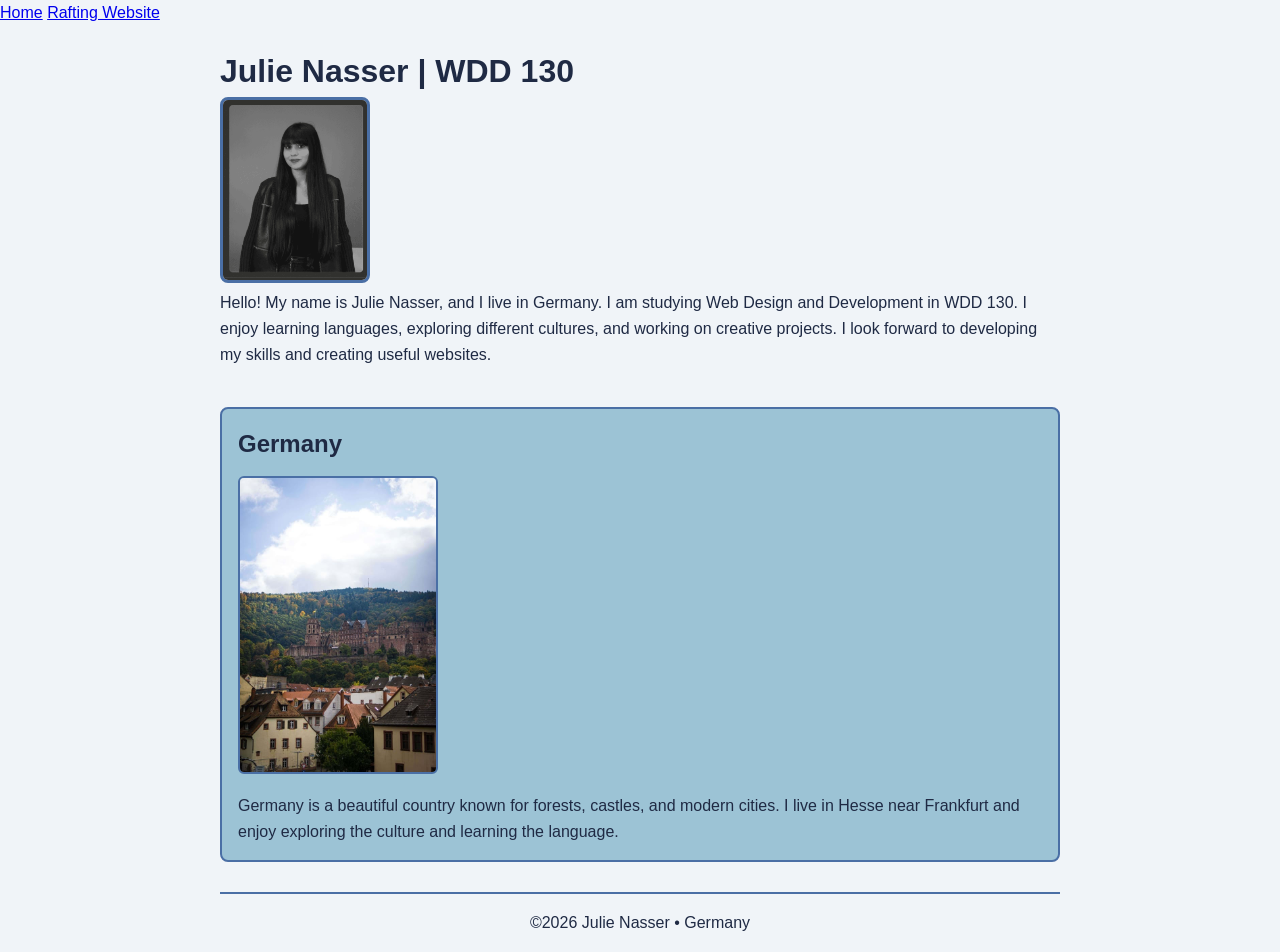
<file: index.html>
<!DOCTYPE html>
<html lang="en-US">

<head>
    <meta charset="UTF-8">
    <meta name="viewport" content="width=device-width, initial-scale=1.0">
    <title>Julie Nasser | WDD 130</title>

    <!-- Week 2 Required Meta Tags -->
    <meta name="description" content="Welcome to Julie Nasser's WDD 130 home page. Learn about her background and web development studies.">
    <meta name="author" content="Julie Nasser">

    <link rel="stylesheet" href="styles/styles.css">
</head>

<body>
    <header>
        <nav>
            <a href="#">Home</a>
            <a href="wwr/">Rafting Website</a>
        </nav>
    </header>

    <main>
        <h1>Julie Nasser | WDD 130</h1>
        <img src="images/profile.png" alt="Portrait of Julie Nasser">
        <p>Hello! My name is Julie Nasser, and I live in Germany. I am studying Web Design and Development in WDD 130. I enjoy learning languages, exploring different cultures, and working on creative projects. I look forward to developing my skills and creating useful websites.</p>
    </main>

    <!-- Week 2 Aside Section -->
    <aside>
        <h2>Germany</h2>
        <img src="images/germany.png"" alt=" Germany landscape">
        <p>Germany is a beautiful country known for forests, castles, and modern cities. I live in Hesse near Frankfurt and enjoy exploring the culture and learning the language.</p>
    </aside>

    <footer>
        <p>©2026 Julie Nasser • Germany</p>
    </footer>
</body>

</html>
</file>
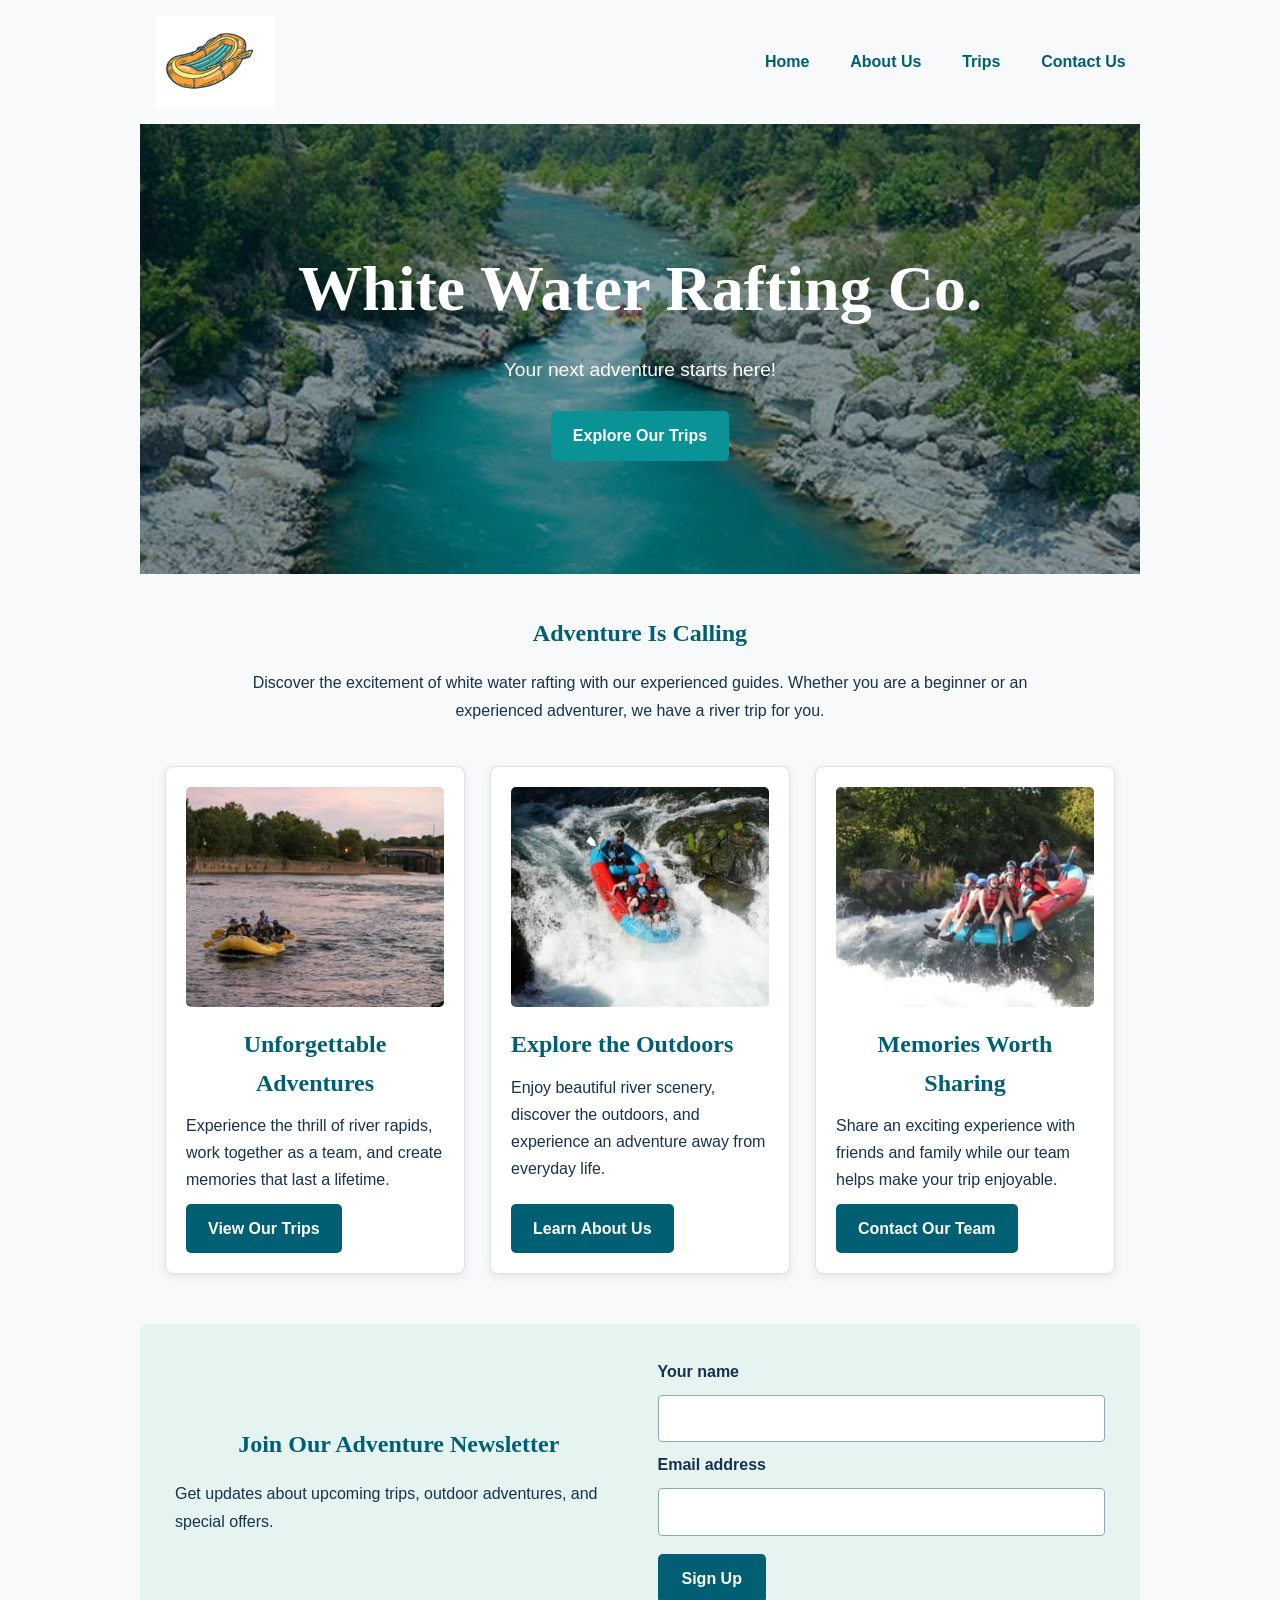
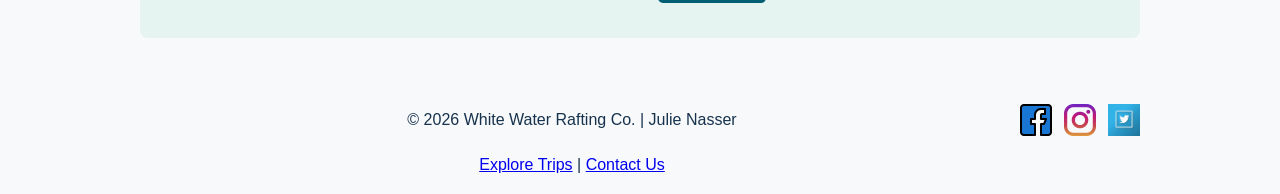
<file: wwr/index.html>
<!DOCTYPE html>
<html lang="en">

<head>
    <meta charset="UTF-8">
    <meta name="viewport" content="width=device-width, initial-scale=1.0">

    <meta name="description" content="Discover exciting white water rafting trips, beautiful rivers, and unforgettable outdoor adventures.">
    <meta name="author" content="Julie Nasser">

    <title>Home | White Water Rafting Co.</title>

    <link rel="stylesheet" href="styles/rafting.css">
</head>

<body>
    <header>
        <img src="images/logo.png" alt="White Water Rafting Co. logo" class="logo">

        <nav class="navigation">
            <a href="index.html">Home</a>
            <a href="about.html">About Us</a>
            <a href="trips.html">Trips</a>
            <a href="contact.html">Contact Us</a>
        </nav>
    </header>

    <main>
        <section class="home-hero">
            <img src="images/hero.jpg" alt="White water rafting adventure on a river" class="home-hero-image">

            <div class="home-hero-content">
                <h1>White Water Rafting Co.</h1>
                <p>Your next adventure starts here!</p>
                <a href="trips.html" class="cta-button">Explore Our Trips</a>
            </div>
        </section>

        <section class="home-intro">
            <h2>Adventure Is Calling</h2>
            <p>
                Discover the excitement of white water rafting with our
                experienced guides. Whether you are a beginner or an
                experienced adventurer, we have a river trip for you.
            </p>
        </section>

        <section class="home-grid">
            <article class="home-card">
                <img src="images/rafting1.jpg" alt="People enjoying a white water rafting adventure">
                <h2>Unforgettable Adventures</h2>
                <p>
                    Experience the thrill of river rapids, work together
                    as a team, and create memories that last a lifetime.
                </p>
                <a href="trips.html" class="card-button">View Our Trips</a>
            </article>

            <article class="home-card">
                <img src="images/rafting2.jpg" alt="Rafting adventure surrounded by natural scenery">
                <h2>Explore the Outdoors</h2>
                <p>
                    Enjoy beautiful river scenery, discover the outdoors,
                    and experience an adventure away from everyday life.
                </p>
                <a href="about.html" class="card-button">Learn About Us</a>
            </article>

            <article class="home-card">
                <img src="images/rafting3.jpg" alt="Happy customer after a rafting adventure">
                <h2>Memories Worth Sharing</h2>
                <p>
                    Share an exciting experience with friends and family
                    while our team helps make your trip enjoyable.
                </p>
                <a href="contact.html" class="card-button">Contact Our Team</a>
            </article>
        </section>

        <section class="newsletter">
            <div class="newsletter-text">
                <h2>Join Our Adventure Newsletter</h2>
                <p>
                    Get updates about upcoming trips, outdoor adventures,
                    and special offers.
                </p>
            </div>

            <form class="newsletter-form" action="#" method="get">
                <label for="newsletter-name">Your name</label>
                <input type="text" id="newsletter-name" name="name" required>

                <label for="newsletter-email">Email address</label>
                <input type="email" id="newsletter-email" name="email" required>

                <button type="submit">Sign Up</button>
            </form>
        </section>
    </main>

    <footer>
        <p>&copy; 2026 White Water Rafting Co. | Julie Nasser</p>

        <nav class="socialmedia" aria-label="Social media">
            <a href="https://www.facebook.com/" target="_blank" rel="noopener noreferrer">
                <img src="images/facebook.png" alt="Facebook">
            </a>
            <a href="https://www.instagram.com/" target="_blank" rel="noopener noreferrer">
                <img src="images/instagram.png" alt="Instagram">
            </a>
            <a href="https://www.twitter.com/" target="_blank" rel="noopener noreferrer">
                <img src="images/twitter.png" alt="Twitter">
            </a>
        </nav>

        <p><a href="trips.html">Explore Trips</a> | <a href="contact.html">Contact Us</a></p>
    </footer>
</body>

</html>
</file>
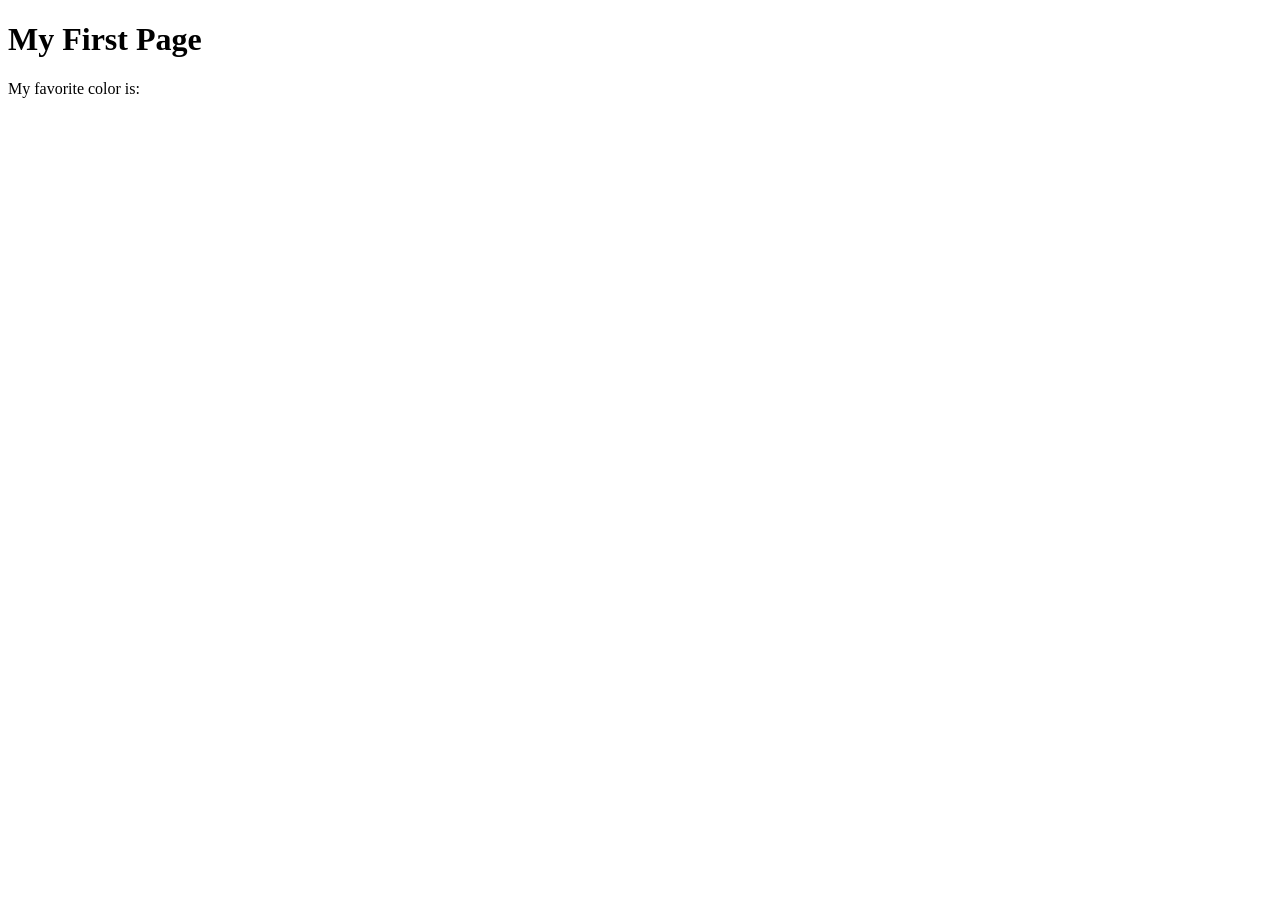
<file: week01/first-page.html>
<!DOCTYPE html>
<html lang="en">

<head>
    <meta charset="UTF-8">
    <meta name="viewport" content="width=device-width, initial-scale=1.0">
    <title>My First Page</title>
</head>

<body>
    <h1>My First Page</h1>
    <p>My favorite color is: </p>
</body>

</html>
</file>
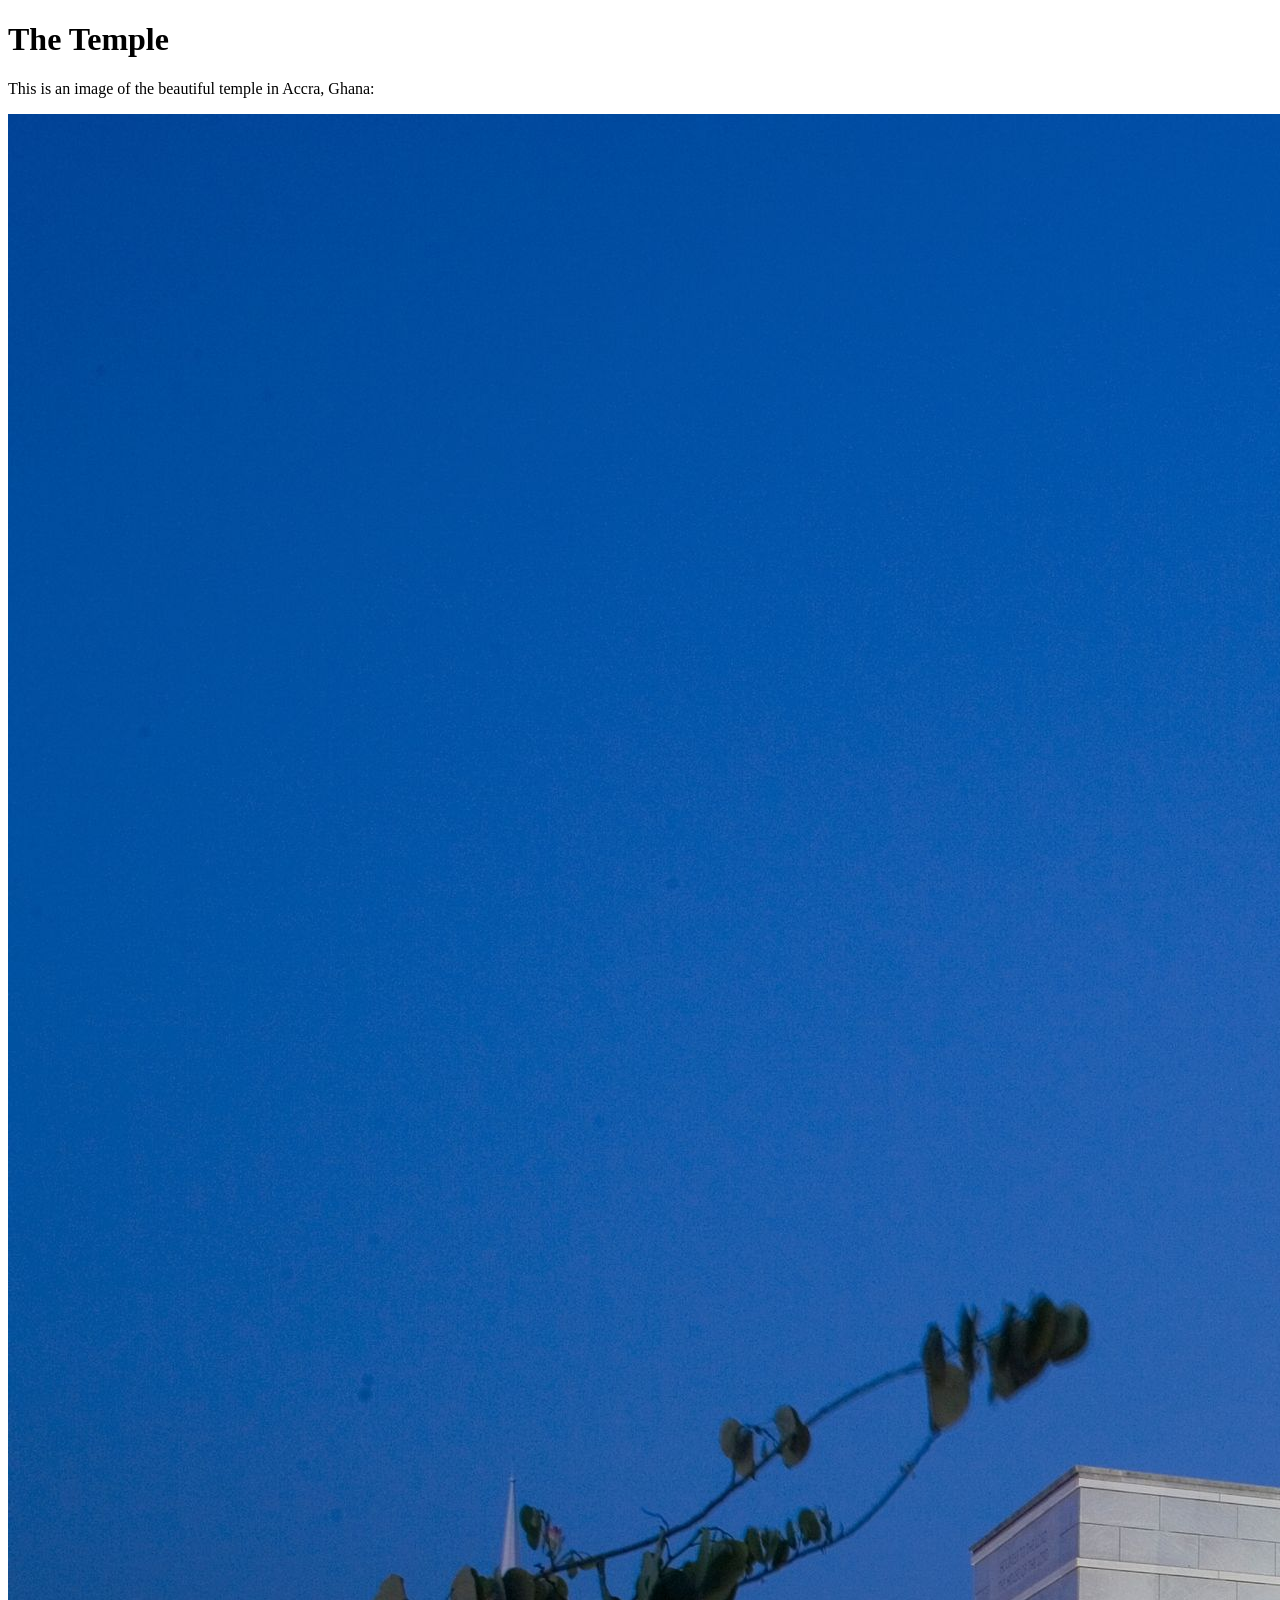
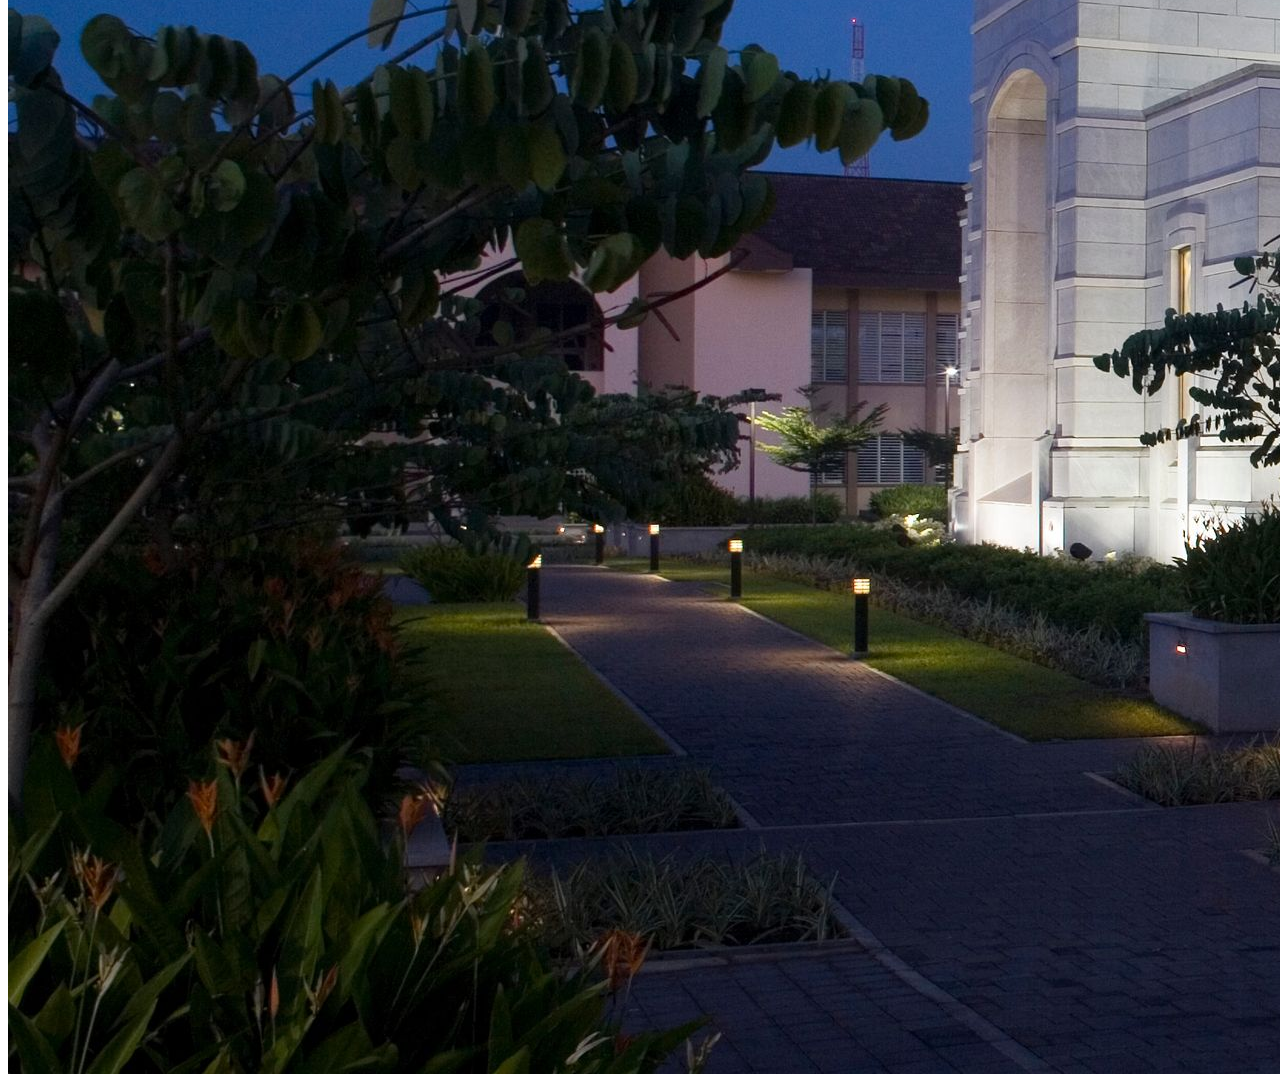
<file: week01/images.html>
<!DOCTYPE html>
<html lang="en">

<head>
    <meta charset="UTF-8">
    <meta name="viewport" content="width=device-width, initial-scale=1.0">
    <title>Temple Image</title>
</head>

<body>
    <h1>The Temple</h1>
    <p>This is an image of the beautiful temple in Accra, Ghana:</p>
    <img src="images/temple-large.jpeg" alt="The Accra Ghana Temple">

</body>

</html>
</file>
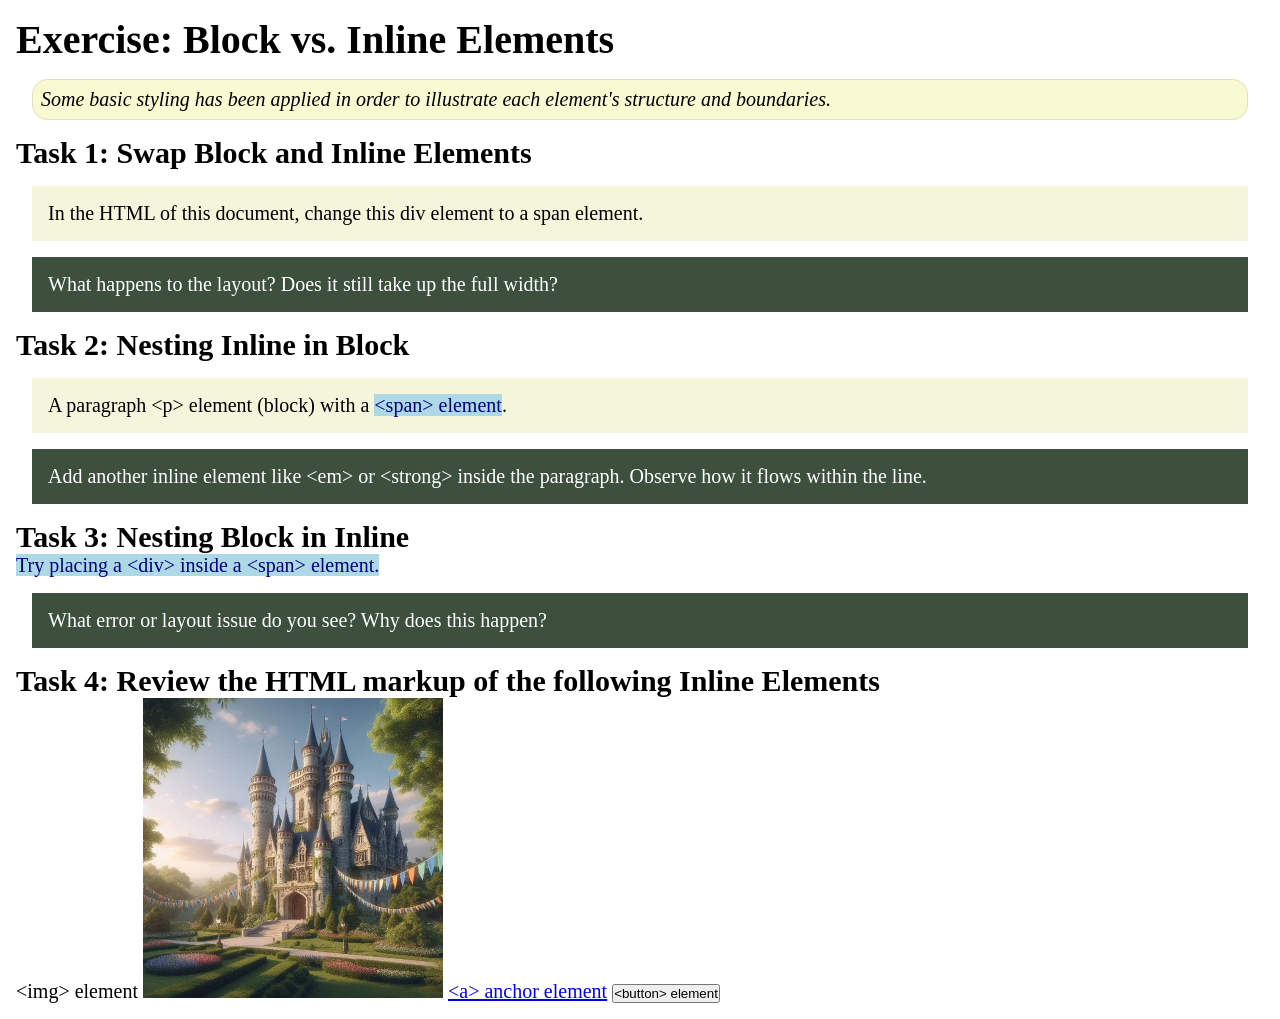
<file: week02/block-vs-inline.html>
<!DOCTYPE html>
<html lang="en">

<head>
    <meta charset="UTF-8">
    <meta name="viewport" content="width=device-width, initial-scale=1.0">
    <title>Exercise: Block vs. Inline Elements</title>
    <link rel="stylesheet" href="styles/block-vs-inline.css">
</head>

<body>
    <main>
        <h1>Exercise: Block vs. Inline Elements</h1>
        <p class="note">Some basic styling has been applied in order to illustrate each element's structure and boundaries.</p>

        <h2>Task 1: Swap Block and Inline Elements</h2>
        <div>In the HTML of this document, change this div element to a span element.</div>

        <p class="question">What happens to the layout? Does it still take up the full width?</p>

        <h2>Task 2: Nesting Inline in Block</h2>
        <p>A paragraph &lt;p&gt; element (block) with a <span>&lt;span&gt; element</span>.</p>
        <p class="question">Add another inline element like &lt;em&gt; or &lt;strong&gt; inside the paragraph. Observe how it flows within the line.</p>

        <h2>Task 3: Nesting Block in Inline</h2>
        <span>Try placing a &lt;div&gt; inside a &lt;span&gt; element.</span>
        <p class="question">What error or layout issue do you see? Why does this happen?</p>

        <h2>Task 4: Review the HTML markup of the following Inline Elements</h2>
        &lt;img&gt; element
        <img src="images/castle.webp" alt="placeholder image (images are inline)" width="300" height="300">
        <a href="https://churchofjesuschrist.org">&lt;a&gt; anchor element</a>
        <button type="button">&lt;button&gt; element</button>
    </main>
</body>

</html>
</file>
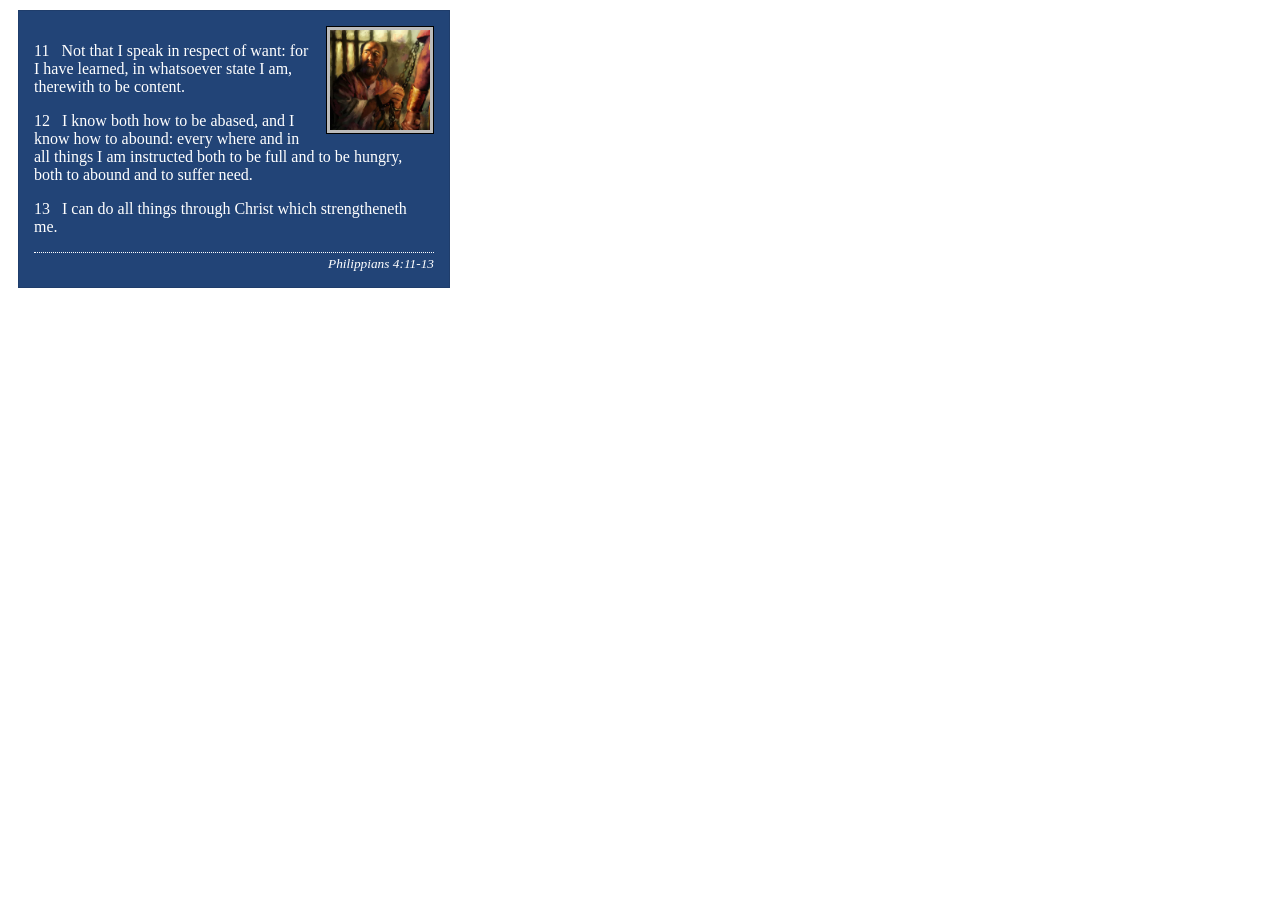
<file: week02/box-model-solution.html>
<!DOCTYPE html>
<html lang="en">

<head>
    <meta charset="UTF-8">
    <meta name="viewport" content="width=device-width, initial-scale=1.0">
    <title>Box Model Activity</title>
    <link rel="stylesheet" href="styles/box-model-solution.css">
</head>

<body>
    <main>
        <div class="callout">
            <img src="images/apostle-paul-imprisoned.webp" alt="Paul the Apostle - Imprisoned in Rome" width="200" height="200">
            <blockquote>
                <p>11 &nbsp; Not that I speak in respect of want: for I have learned, in whatsoever state I am, therewith to be content.</p>
                <p>12 &nbsp; I know both how to be abased, and I know how to abound: every where and in all things I am instructed both to be full and to be hungry, both to abound and to suffer need.</p>
                <p>13 &nbsp; I can do all things through Christ which strengtheneth me.</p>
            </blockquote>
            <cite>Philippians 4:11-13</cite>
        </div>
    </main>
</body>

</html>
</file>
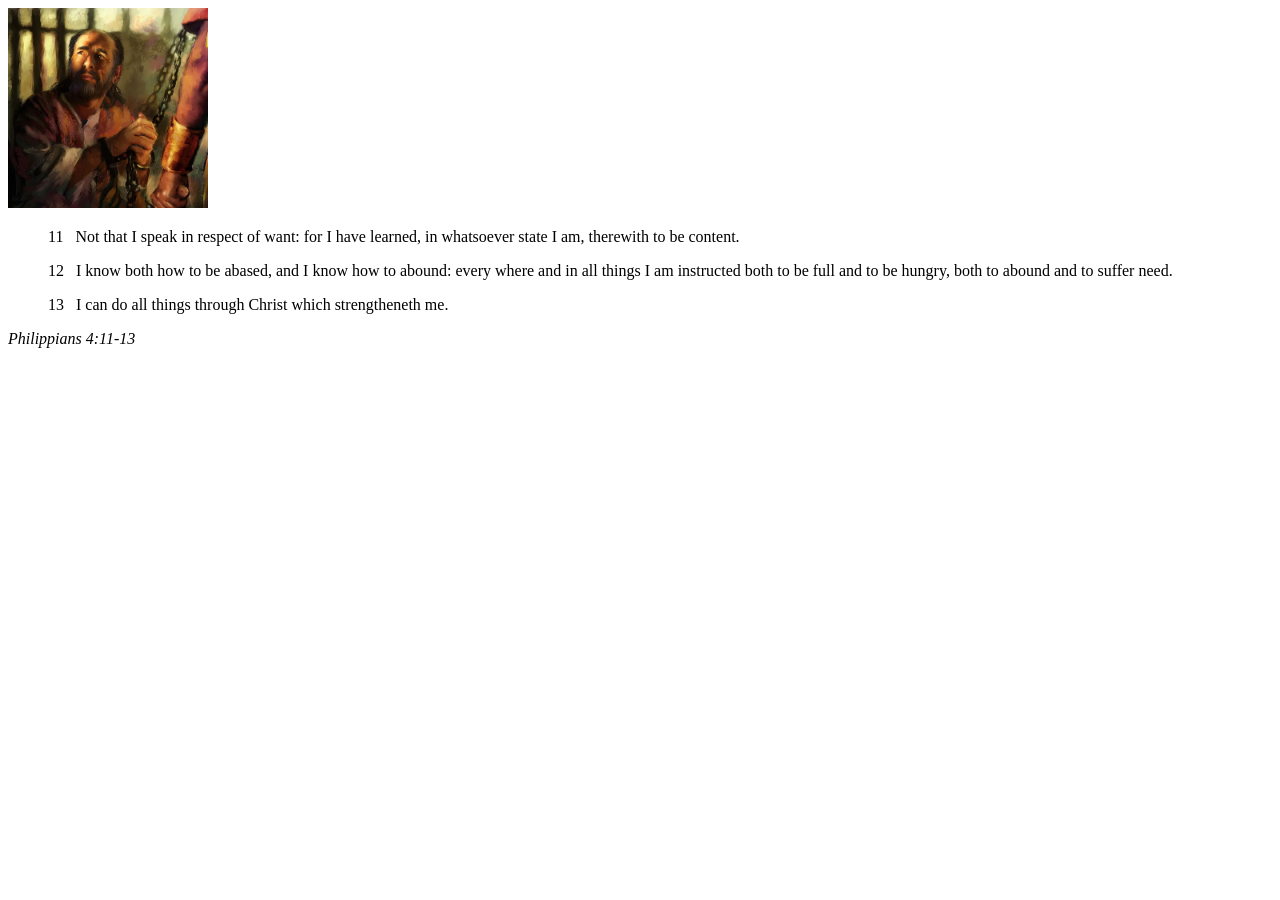
<file: week02/box-model.html>
<!DOCTYPE html>
<html lang="en">

<head>
    <meta charset="UTF-8">
    <meta name="viewport" content="width=device-width, initial-scale=1.0">
    <title>Box Model Activity</title>
</head>

<body>
    <main>
        <div class="callout">
            <img src="images/apostle-paul-imprisoned.webp" alt="Paul the Apostle - Imprisoned in Rome" width="200" height="200">
            <blockquote>
                <p>11 &nbsp; Not that I speak in respect of want: for I have learned, in whatsoever state I am, therewith to be content.</p>
                <p>12 &nbsp; I know both how to be abased, and I know how to abound: every where and in all things I am instructed both to be full and to be hungry, both to abound and to suffer need.</p>
                <p>13 &nbsp; I can do all things through Christ which strengtheneth me.</p>
            </blockquote>
            <cite>Philippians 4:11-13</cite>
        </div>
    </main>
</body>

</html>
</file>
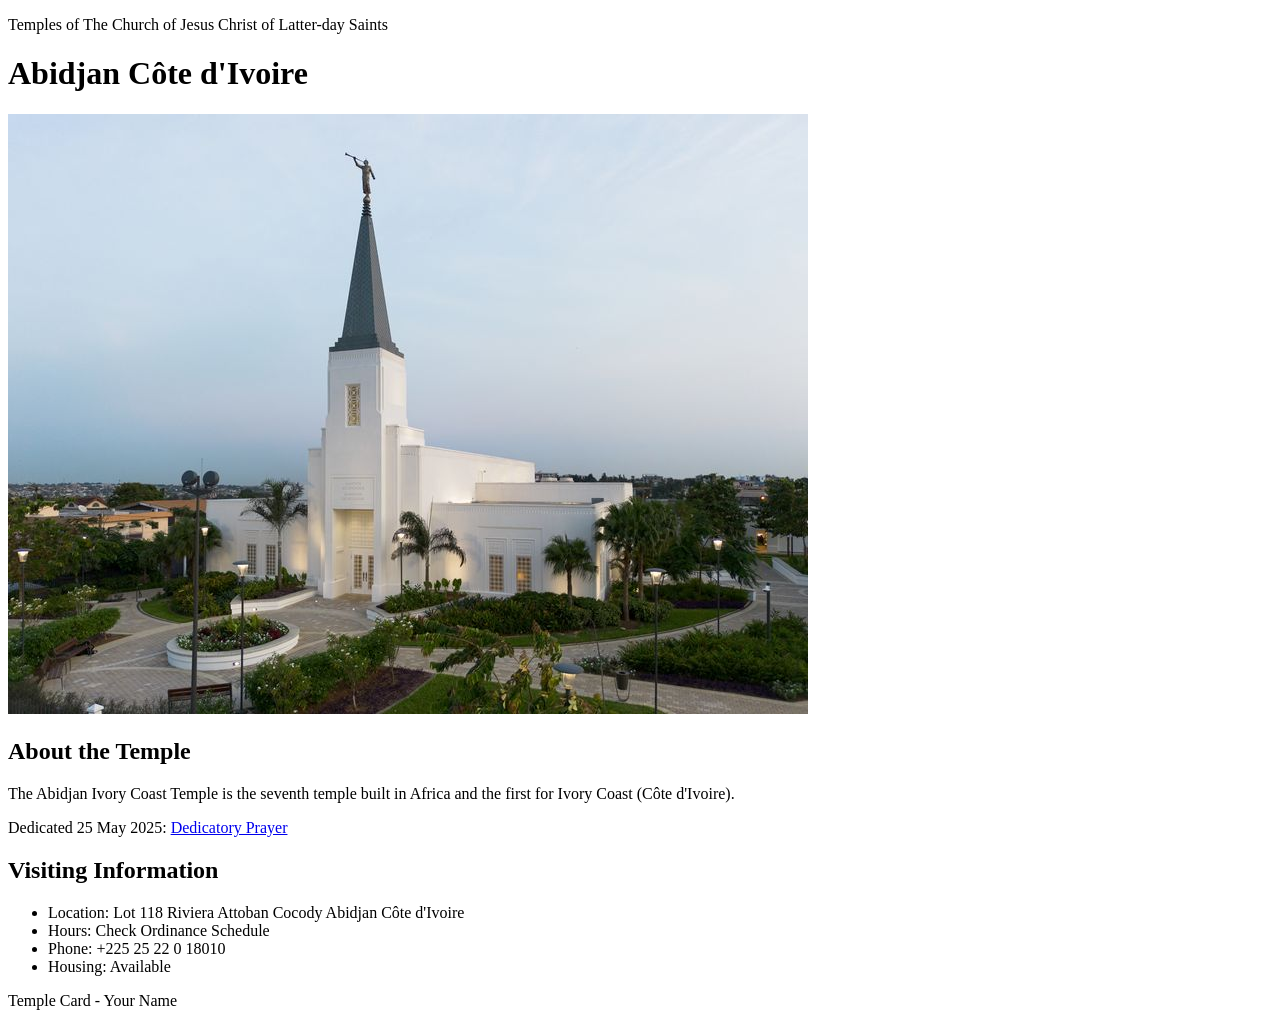
<file: week02/temple.html>
<!DOCTYPE html>
<html lang="en">

<head>
    <meta charset="UTF-8">
    <meta name="viewport" content="width=device-width, initial-scale=1.0">
    <title>Temple Card - Abidjan Côte d'Ivoire</title>
</head>

<body>
    <header>
        <p>Temples of The Church of Jesus Christ of Latter-day Saints</p>
    </header>
    <main>
        <h1>Abidjan Côte d'Ivoire</h1>
        <picture>
            <img src="images/abidjan-ivory-coast.jpeg" alt="Abidjan Côte d'Ivoire Temple">
        </picture>
        <section>
            <h2>About the Temple</h2>
            <p>The Abidjan Ivory Coast Temple is the seventh temple built in Africa and the first for Ivory Coast (Côte d'Ivoire).</p>
            <p>Dedicated 25 May 2025: <a href="https://www.churchofjesuschrist.org/temples/dedicatory-prayer/abidjan-ivory-coast-temple/2025-05-25?lang=eng" target="_blank" rel="noopener noreferrer">Dedicatory Prayer</a></p>
        </section>
        <section>
            <h2>Visiting Information</h2>
            <ul>
                <li>Location: Lot 118 Riviera Attoban Cocody Abidjan Côte d'Ivoire</li>
                <li>Hours: Check Ordinance Schedule</li>
                <li>Phone: +225 25 22 0 18010</li>
                <li>Housing: Available</li>
            </ul>
        </section>
    </main>
    <footer>
        <p>Temple Card - Your Name</p>
    </footer>
</body>

</html>
</file>
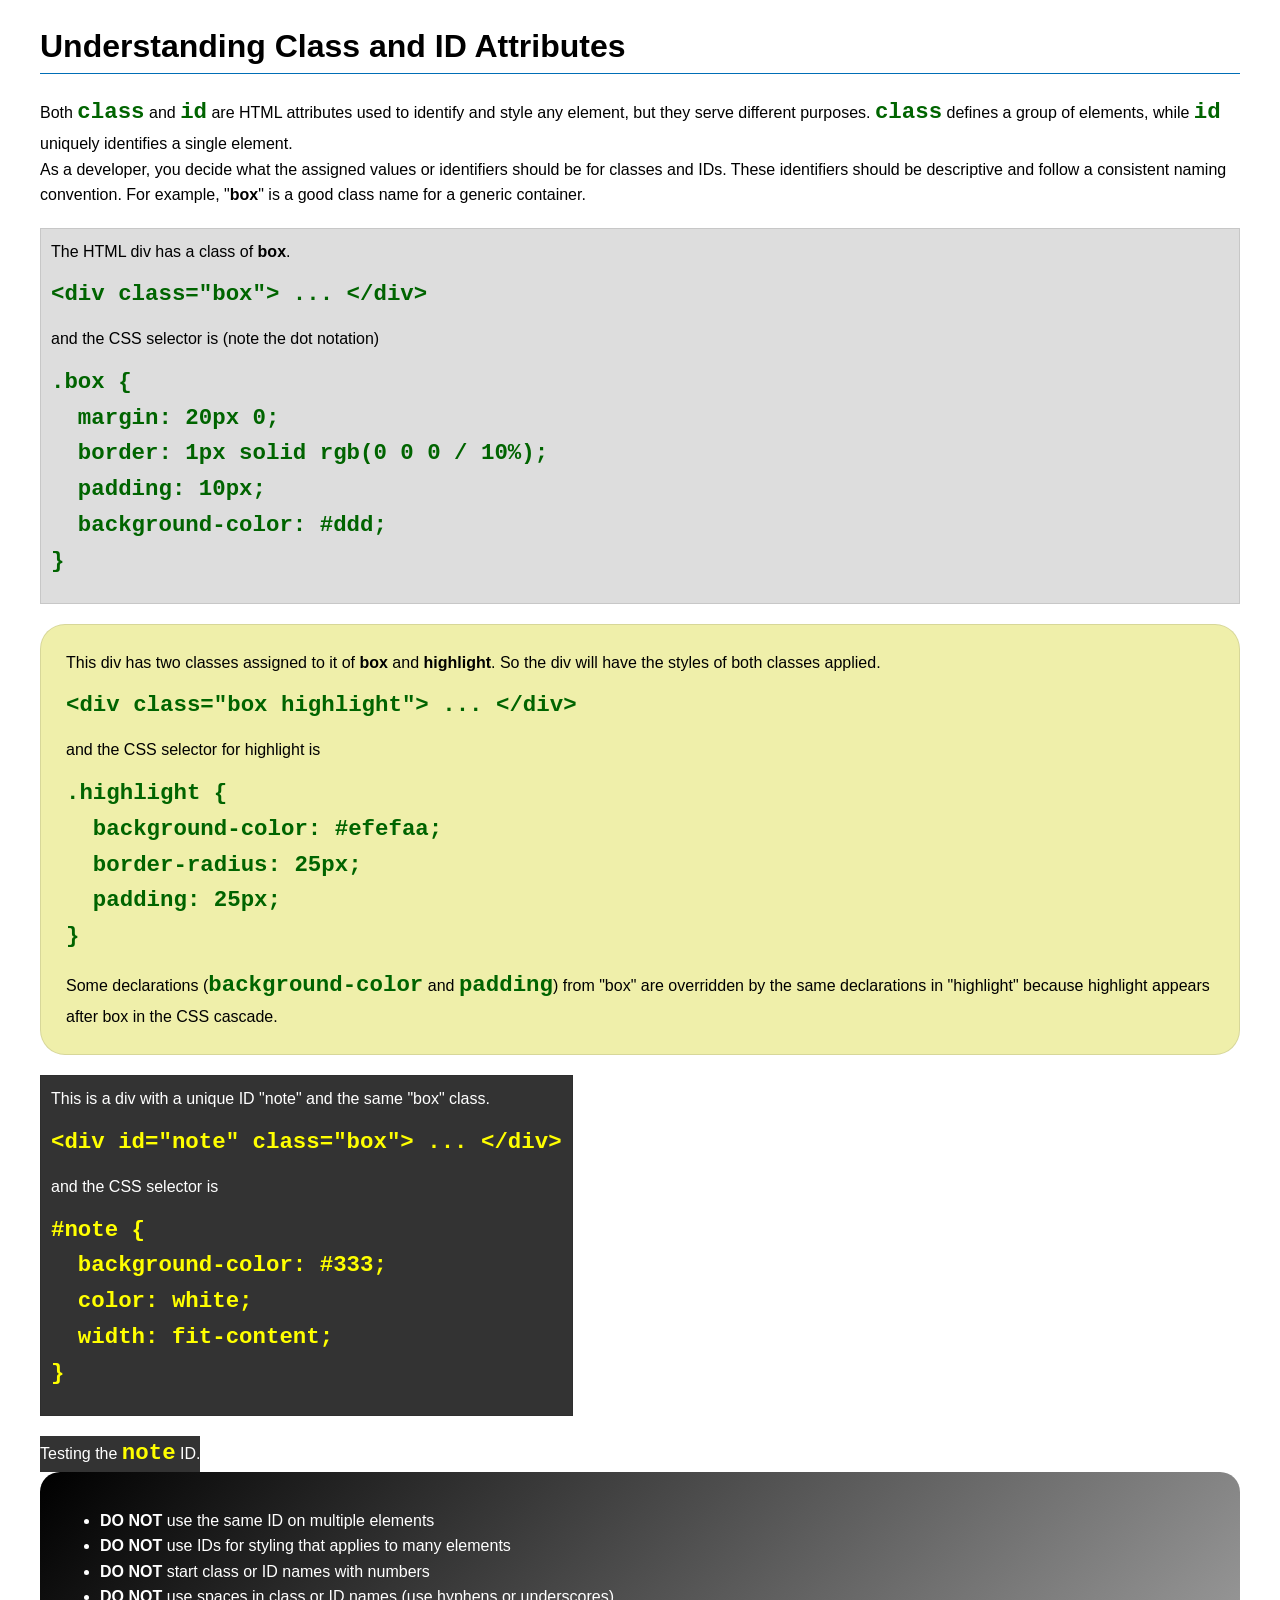
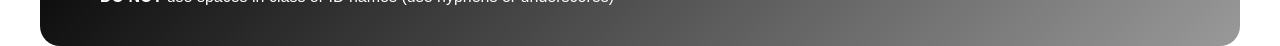
<file: week03/class-and-id.html>
<!DOCTYPE html>
<html lang="en">

<head>
    <meta charset="UTF-8">
    <meta name="viewport" content="width=device-width, initial-scale=1.0">
    <title>Class vs ID Attributes</title>
    <link rel="stylesheet" href="styles/class-and-id.css">
</head>

<body>
    <h1>Understanding Class and ID Attributes</h1>
    <p>Both <code>class</code> and <code>id</code> are HTML attributes used to identify and style any element, but they serve different purposes. <code>class</code> defines a group of elements, while <code>id</code> uniquely identifies a single element.</p>
    <p>As a developer, you decide what the assigned values or identifiers should be for classes and IDs. These identifiers should be descriptive and follow a consistent naming convention. For example, "<strong>box</strong>" is a good class name for a generic container.</p>
    <div class="box">
        <p>The HTML div has a class of <strong>box</strong>.</p>
        <pre><code class="html">&lt;div class="box"&gt; ... &lt;/div&gt;</code></pre>
        and the CSS selector is (note the dot notation)
        <pre><code class="css">.box {
  margin: 20px 0;
  border: 1px solid rgb(0 0 0 / 10%);
  padding: 10px;
  background-color: #ddd; 
}</code></pre>
    </div>

    <div class="box highlight">
        <p>This div has two classes assigned to it of <strong>box</strong> and <strong>highlight</strong>. So the div will have the styles of both classes applied.</p>
        <pre><code class="html">&lt;div class="box highlight"&gt; ... &lt;/div&gt;</code></pre>
        and the CSS selector for highlight is
        <pre><code class="css">.highlight {
  background-color: #efefaa;
  border-radius: 25px;
  padding: 25px;
}</code></pre>
        <p>Some declarations (<code>background-color</code> and <code>padding</code>) from "box" are overridden by the same declarations in "highlight" because highlight appears after box in the CSS cascade.</p>
    </div>

    <div id="note" class="box">
        <p>This is a div with a unique ID "note" and the same "box" class.</p>
        <pre><code class="html">&lt;div id="note" class="box"&gt; ... &lt;/div&gt;</code></pre>
        and the CSS selector is
        <pre><code class="css">#note {
  background-color: #333;
  color: white;
  width: fit-content;
}</code></pre>
    </div>

    <div id="note">
        <p>Testing the <code>note</code> ID.</p>
    </div>

    <section id="best-practice">
        <ul>
            <li><strong>DO NOT</strong> use the same ID on multiple elements</li>
            <li><strong>DO NOT</strong> use IDs for styling that applies to many elements</li>
            <li><strong>DO NOT</strong> start class or ID names with numbers</li>
            <li><strong>DO NOT</strong> use spaces in class or ID names (use hyphens or underscores)</li>
        </ul>
    </section>

</body>

</html>
</file>
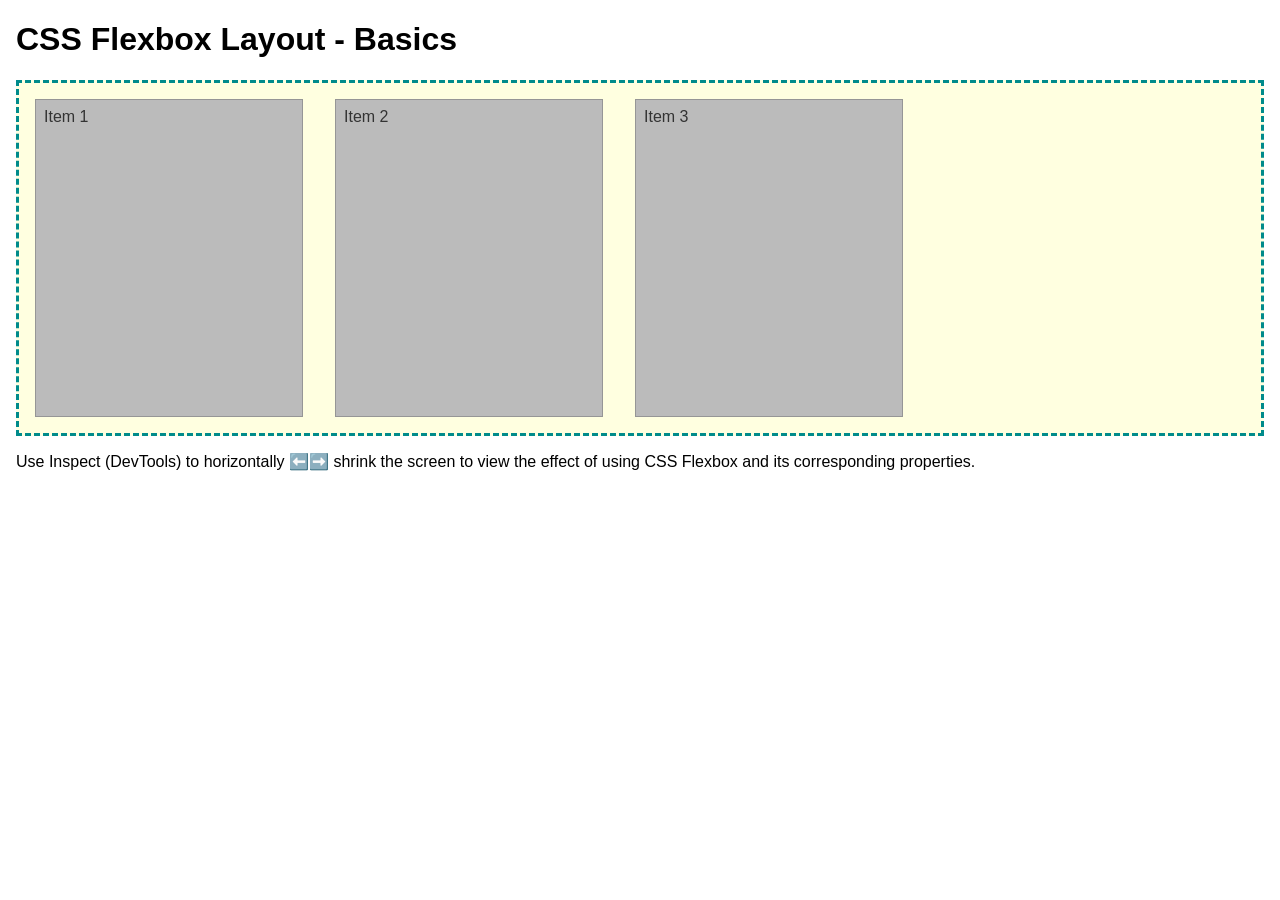
<file: week04/flexbox-layout.html>
<!DOCTYPE html>
<html lang="en">

<head>
    <meta charset="UTF-8">
    <meta name="viewport" content="width=device-width, initial-scale=1.0">
    <title>CSS Flexbox Layout - Basics</title>
    <link rel="stylesheet" href="styles/flexbox.css">
</head>

<body>
    <main>
        <h1>CSS Flexbox Layout - Basics</h1>
        <div class="flex-container">
            <div class="flex-item item1">Item 1</div>
            <div class="flex-item item2">Item 2</div>
            <div class="flex-item item3">Item 3</div>
        </div>
        <p>Use Inspect (DevTools) to horizontally ⬅️➡️ shrink the screen to view the effect of using CSS Flexbox and its corresponding properties.</p>
    </main>
</body>

</html>
</file>
<file: styles/styles.css>
:root {
    --brand-main: #4a6fa5;
    /* your main brand color */
    --brand-accent: #9cc3d5;
    /* soft accent */
    --brand-light: #f0f4f8;
    /* background */
    --text-dark: #1f2a44;
    /* main text */
    --heading-font: Georgia, serif;
    --body-font: Arial, sans-serif;
}

* {
    margin: 0;
    padding: 0;
    box-sizing: border-box;
}

body {
    font-family: var(--body-font);
    background-color: var(--brand-light);
    color: var(--text-dark);
    line-height: 1.6;
}

/* MAIN WIDTH (required) */
main {
    width: 840px;
    margin: 0 auto;
    padding: 20px 0;
}

/* PROFILE IMAGE (required override) */
main img {
    width: 150px;
    height: auto;
    border-radius: 8px;
    border: 3px solid var(--brand-main);
}

/* ASIDE (your Germany branding section) */
aside {
    width: 840px;
    margin: 20px auto;
    padding: 16px;
    border: 2px solid var(--brand-main);
    background-color: var(--brand-accent);
    color: var(--text-dark);
    border-radius: 8px;
}

/* Germany image inside aside (required 200px width) */
aside img {
    width: 200px;
    height: auto;
    border-radius: 6px;
    margin: 12px 0;
    border: 2px solid var(--brand-main);
}

/* Paragraph padding reset (required) */
p {
    padding: 0;
}

/* Footer styling (required) */
footer {
    width: 840px;
    margin: 30px auto 0;
    padding: 16px 0;
    text-align: center;
    border-top: 2px solid var(--brand-main);
    color: var(--text-dark);
}
</file>
<file: wwr/styles/rafting.css>
/* CSS VARIABLES */
:root {
    --primary-color: #005f73;
    --accent1-color: #0a9396;
    --accent2-color: #94d2bd;
    --heading-font: Georgia, serif;
    --body-font: Arial, sans-serif;
    --text-color: #17324d;
    --background-color: #f7f9fa;
    --white-color: #ffffff;
}

/* UNIVERSAL RESET */
* {
    margin: 0;
    padding: 0;
    box-sizing: border-box;
}

/* GENERAL PAGE STYLES */
body {
    font-family: var(--body-font);
    color: var(--text-color);
    background-color: var(--background-color);
    line-height: 1.6;
}

h1,
h2 {
    font-family: var(--heading-font);
    color: var(--primary-color);
}

h2 {
    margin-bottom: 1rem;
    text-align: center;
}

img {
    max-width: 100%;
}

/* HEADER: CSS GRID */
header {
    width: min(100% - 2rem, 1000px);
    margin: 0 auto;
    padding: 1rem 0;

    display: grid;
    grid-template-columns: 150px 1fr;
    align-items: center;
    gap: 1.5rem;
}

.logo {
    display: block;
    width: 120px;
    height: auto;
    justify-self: center;
}

/* MAIN NAVIGATION: FLEXBOX */
.navigation {
    display: flex;
    justify-content: flex-end;
    align-items: center;
    flex-wrap: wrap;
    gap: 0.75rem;
}

.navigation a {
    display: block;
    padding: 0.65rem 0.9rem;
    color: var(--primary-color);
    text-decoration: none;
    font-weight: bold;
    border-radius: 4px;
}

.navigation a:hover,
.navigation a:focus-visible {
    background-color: var(--accent2-color);
    color: #17324d;
}

.navigation a.active {
    background-color: var(--primary-color);
    color: var(--white-color);
}

/* MAIN CONTENT */
main {
    width: min(100% - 2rem, 1000px);
    margin: 0 auto;
}

/* HERO SECTION */
.hero {
    position: relative;
    margin-bottom: 2rem;
}

.hero-image {
    display: block;
    width: 100%;
    height: 400px;
    object-fit: cover;
    border-radius: 6px;
}

.hero h1 {
    position: absolute;
    top: 1.25rem;
    left: 0;
    width: 100%;
    padding: 1rem;
    background-color: rgba(0, 75, 90, 0.94);
    color: var(--white-color);
    text-align: center;
    font-size: 2rem;
}

/* HERO ARTICLE */
.hero-article {
    position: absolute;
    right: 1.25rem;
    bottom: 1.25rem;
    left: 1.25rem;

    display: flex;
    align-items: center;
    gap: 1rem;

    padding: 1rem;
    background-color: rgba(255, 255, 255, 0.96);
    border-radius: 6px;
    box-shadow: 0 2px 6px rgba(0, 0, 0, 0.2);
}

.hero-article img {
    flex: 0 0 130px;
    width: 130px;
    height: 100px;
    object-fit: cover;
    border-radius: 4px;
}

.hero-article p {
    flex: 1;
}

/* HISTORY SECTION */
.history {
    margin: 2rem 0;
    padding: 1.5rem;
    background-color: var(--accent2-color);
    border-radius: 6px;
}

.history-content {
    display: grid;
    grid-template-columns: 2fr 1fr;
    align-items: center;
    gap: 1.5rem;
}

.history-content p {
    padding: 0.5rem;
}

.history-content img {
    display: block;
    width: 100%;
    height: 200px;
    object-fit: cover;
    border-radius: 4px;
}

/* ADVENTURES SECTION */
.adventures {
    margin: 2rem 0;
    padding: 1.5rem;
    background-color: var(--white-color);
    border-radius: 6px;
}

.adventure-gallery {
    display: grid;
    grid-template-columns: repeat(5, minmax(0, 1fr));
    gap: 1rem;
}

.adventure-gallery figure {
    min-width: 0;
    text-align: center;
}

.adventure-gallery img {
    display: block;
    width: 100%;
    height: 135px;
    object-fit: cover;
    border-radius: 4px;
}

.adventure-gallery figcaption {
    margin-top: 0.5rem;
    color: var(--primary-color);
    font-size: 0.9rem;
    font-weight: bold;
}

/* FOOTER */
footer {
    width: min(100% - 2rem, 1000px);
    margin: 2rem auto 0;
    padding: 1rem 0;

    display: grid;
    grid-template-columns: 1fr auto;
    align-items: center;
    gap: 1rem;
}

footer p {
    text-align: center;
}

/* SOCIAL MEDIA NAVIGATION */
.socialmedia {
    display: flex;
    justify-content: flex-end;
    align-items: center;
    gap: 0.75rem;
}

.socialmedia a {
    display: inline-flex;
    align-items: center;
    justify-content: center;
}

.socialmedia img {
    display: block;
    width: 32px;
    height: 32px;
    object-fit: contain;
}

/* TABLET RESPONSIVE DESIGN */
@media screen and (max-width: 768px) {
    header {
        grid-template-columns: 1fr;
        justify-items: center;
        gap: 1rem;
    }

    .navigation {
        justify-content: center;
    }

    .hero-image {
        height: 450px;
    }

    .hero-article {
        right: 0.75rem;
        bottom: 0.75rem;
        left: 0.75rem;
    }

    .history-content {
        grid-template-columns: 1fr;
    }

    .history-content img {
        height: 240px;
    }

    .adventure-gallery {
        grid-template-columns: repeat(2, minmax(0, 1fr));
    }

    .adventure-gallery img {
        height: 180px;
    }

    footer {
        grid-template-columns: 1fr;
        justify-items: center;
    }

    .socialmedia {
        justify-content: center;
    }
}

/* MOBILE RESPONSIVE DESIGN */
@media screen and (max-width: 480px) {
    .navigation {
        flex-direction: column;
        width: 100%;
        gap: 0.25rem;
    }

    .navigation a {
        width: 100%;
        text-align: center;
    }

    .hero-image {
        height: 500px;
    }

    .hero h1 {
        top: 0.75rem;
        font-size: 1.5rem;
    }

    .hero-article {
        flex-direction: column;
        text-align: center;
    }

    .hero-article img {
        flex: none;
        width: 100%;
        height: 120px;
    }

    .history,
    .adventures {
        padding: 1rem;
    }

    .adventure-gallery {
        grid-template-columns: 1fr;
    }

    .adventure-gallery img {
        height: 220px;
    }
}

/* ================================
   CONTACT PAGE (W05)
================================ */

/* CONTACT INFO SECTION */
.contact-info {
    margin: 2rem 0;
    padding: 1.5rem;
    background-color: var(--white-color);
    border-radius: 6px;
}

.contact-info p {
    margin-bottom: 0.75rem;
    font-size: 1rem;
}

/* GOOGLE MAP */
.map-container {
    margin-top: 1rem;
}

.map-container iframe {
    width: 100%;
    height: 300px;
    border: 0;
    border-radius: 6px;
}

/* EMPLOYEE SECTION */
.employees {
    margin: 2rem 0;
    padding: 1.5rem;
    background-color: var(--accent2-color);
    border-radius: 6px;
}

.employee-grid {
    display: grid;
    grid-template-columns: repeat(auto-fit, minmax(180px, 1fr));
    gap: 1.5rem;
    margin-top: 1rem;
}

.employee-grid figure {
    text-align: center;
}

.employee-grid img {
    width: 100%;
    height: 180px;
    object-fit: cover;
    border-radius: 6px;
}

.employee-grid figcaption {
    margin-top: 0.5rem;
    font-weight: bold;
    color: var(--primary-color);
}

/* CONTACT FORM */
.contact-form {
    margin: 2rem 0;
    padding: 1.5rem;
    background-color: var(--white-color);
    border-radius: 6px;
}

.contact-form form {
    display: flex;
    flex-direction: column;
    gap: 1rem;
}

.contact-form label {
    font-weight: bold;
}

.contact-form input,
.contact-form textarea {
    padding: 0.75rem;
    border: 1px solid var(--accent2-color);
    border-radius: 4px;
    font-size: 1rem;
}

fieldset {
    border: 1px solid var(--accent2-color);
    padding: 1rem;
    border-radius: 6px;
}

legend {
    font-weight: bold;
    color: var(--primary-color);
}

.contact-form button {
    padding: 0.75rem 1rem;
    background-color: var(--primary-color);
    color: var(--white-color);
    border: none;
    border-radius: 4px;
    font-size: 1rem;
    cursor: pointer;
    font-weight: bold;
}

.contact-form button:hover {
    background-color: var(--accent1-color);
}

/* RESPONSIVE CONTACT PAGE */
@media screen and (max-width: 480px) {
    .employee-grid img {
        height: 140px;
    }

    .map-container iframe {
        height: 240px;
    }
}

/* ========================================
   HOME PAGE
======================================== */

.home-hero,
.trips-hero {
    position: relative;
    width: 100%;
    overflow: hidden;
}

.home-hero-image,
.trips-hero-image {
    display: block;
    width: 100%;
    height: 450px;
    object-fit: cover;
}

.home-hero-content,
.trips-hero-content {
    position: absolute;
    inset: 0;
    display: flex;
    flex-direction: column;
    align-items: center;
    justify-content: center;
    padding: 25px;
    text-align: center;
    color: #ffffff;
    background: rgba(0, 40, 50, 0.45);
}

.home-hero-content h1,
.trips-hero-content h1 {
    max-width: 900px;
    margin: 0 0 15px;
    font-family: Georgia, serif;
    font-size: clamp(2rem, 5vw, 4rem);
    color: #ffffff;
}

.home-hero-content p,
.trips-hero-content p {
    margin: 0 0 25px;
    font-size: 1.2rem;
    line-height: 1.6;
}

.home-intro,
.trips-intro {
    max-width: 900px;
    margin: 0 auto;
    padding: 40px 25px 20px;
    text-align: center;
}

.home-intro h2,
.trips-intro h2,
.trip-table-section h2,
.trips-contact h2,
.newsletter h2 {
    color: #005f73;
    font-family: Georgia, serif;
}

.home-intro p,
.trips-intro p {
    line-height: 1.8;
}

.cta-button,
.card-button {
    display: inline-block;
    padding: 12px 22px;
    border-radius: 5px;
    background-color: #005f73;
    color: #ffffff;
    text-align: center;
    text-decoration: none;
    font-weight: bold;
    transition: background-color 0.2s ease;
}

.home-hero-content .cta-button,
.trips-hero-content .cta-button {
    background-color: #0a9396;
}

.cta-button:hover,
.card-button:hover {
    background-color: #0a9396;
    color: #ffffff;
}

.home-hero-content .cta-button:hover,
.trips-hero-content .cta-button:hover {
    background-color: #ffffff;
    color: #005f73;
}

/* Home page card grid */

.home-grid {
    display: grid;
    grid-template-columns: repeat(3, minmax(0, 1fr));
    gap: 25px;
    max-width: 1200px;
    margin: 20px auto 50px;
    padding: 0 25px;
}

.home-card {
    display: flex;
    flex-direction: column;
    align-items: flex-start;
    padding: 20px;
    background-color: #ffffff;
    border: 1px solid #d9e3e5;
    border-radius: 8px;
    box-shadow: 0 3px 10px rgba(0, 0, 0, 0.08);
}

.home-card img {
    display: block;
    width: 100%;
    height: 220px;
    object-fit: cover;
    border-radius: 5px;
}

.home-card h2 {
    margin: 18px 0 10px;
    color: #005f73;
    font-family: Georgia, serif;
}

.home-card p {
    flex-grow: 1;
    line-height: 1.7;
}

.home-card .card-button {
    margin-top: 10px;
}

/* Newsletter form */

.newsletter {
    display: grid;
    grid-template-columns: 1fr 1fr;
    align-items: center;
    gap: 35px;
    max-width: 1100px;
    margin: 0 auto 50px;
    padding: 35px;
    background-color: #e5f3f1;
    border-radius: 8px;
}

.newsletter-text p {
    line-height: 1.8;
}

.newsletter-form {
    display: flex;
    flex-direction: column;
    gap: 10px;
}

.newsletter-form label {
    font-weight: bold;
    color: #17324d;
}

.newsletter-form input {
    width: 100%;
    min-height: 42px;
    padding: 10px;
    border: 1px solid #8aabad;
    border-radius: 4px;
    background-color: #ffffff;
    font: inherit;
}

.newsletter-form button {
    align-self: flex-start;
    margin-top: 8px;
    padding: 12px 24px;
    border: none;
    border-radius: 5px;
    background-color: #005f73;
    color: #ffffff;
    font: inherit;
    font-weight: bold;
    cursor: pointer;
}

.newsletter-form button:hover {
    background-color: #0a9396;
}

/* ========================================
   TRIPS PAGE
======================================== */

.trips-hero-image {
    height: 380px;
}

.trip-grid {
    display: grid;
    grid-template-columns: repeat(3, minmax(0, 1fr));
    align-items: stretch;
    gap: 25px;
    max-width: 1200px;
    margin: 25px auto 50px;
    padding: 0 25px;
}

.trip-card {
    display: flex;
    flex-direction: column;
    overflow: hidden;
    background-color: #ffffff;
    border: 1px solid #d9e3e5;
    border-radius: 8px;
    box-shadow: 0 3px 10px rgba(0, 0, 0, 0.08);
}

.trip-card > img {
    display: block;
    width: 100%;
    height: 230px;
    object-fit: cover;
}

.trip-card-content {
    display: flex;
    flex-direction: column;
    align-items: flex-start;
    flex-grow: 1;
    padding: 22px;
}

.trip-card-content h2 {
    margin: 0 0 8px;
    color: #005f73;
    font-family: Georgia, serif;
}

.trip-level {
    display: inline-block;
    margin: 0 0 12px;
    padding: 5px 10px;
    border-radius: 4px;
    background-color: #e5f3f1;
    color: #005f73;
    font-size: 0.9rem;
    font-weight: bold;
}

.trip-card-content p {
    line-height: 1.7;
}

.trip-card-content ul {
    padding-left: 20px;
    line-height: 1.8;
}

.trip-card-content .card-button {
    margin-top: auto;
}

/* Trips comparison table */

.trip-table-section {
    max-width: 1100px;
    margin: 0 auto 50px;
    padding: 25px;
}

.trip-table-section h2 {
    text-align: center;
}

.trip-table-section > p {
    line-height: 1.7;
}

.table-wrapper {
    width: 100%;
    overflow-x: auto;
}

.trip-table {
    width: 100%;
    margin: 25px 0;
    border-collapse: collapse;
    background-color: #ffffff;
}

.trip-table th,
.trip-table td {
    padding: 15px;
    border: 1px solid #cbd8da;
    text-align: left;
    line-height: 1.5;
}

.trip-table thead {
    background-color: #005f73;
    color: #ffffff;
}

.trip-table tbody tr:nth-child(even) {
    background-color: #e5f3f1;
}

.price-note {
    font-size: 0.9rem;
    color: #4c5b63;
}

/* Contact call-to-action on Trips page */

.trips-contact {
    display: flex;
    align-items: center;
    justify-content: space-between;
    gap: 25px;
    max-width: 1100px;
    margin: 0 auto 50px;
    padding: 30px;
    background-color: #e5f3f1;
    border-radius: 8px;
}

.trips-contact > div {
    flex: 1;
}

.trips-contact p {
    line-height: 1.8;
}

/* ========================================
   RESPONSIVE LAYOUT
======================================== */

@media screen and (max-width: 900px) {

    .home-grid,
    .trip-grid {
        grid-template-columns: repeat(2, minmax(0, 1fr));
    }

    .newsletter {
        margin-right: 20px;
        margin-left: 20px;
    }
}

@media screen and (max-width: 600px) {
    .home-hero-image {
        height: 350px;
    }

    .trips-hero-image {
        height: 300px;
    }

    .home-grid,
    .trip-grid,
    .newsletter {
        grid-template-columns: 1fr;
    }

    .home-grid,
    .trip-grid {
        padding-right: 18px;
        padding-left: 18px;
    }

    .newsletter {
        gap: 20px;
        margin-right: 18px;
        margin-left: 18px;
        padding: 22px;
    }

    .trips-contact {
        flex-direction: column;
        align-items: flex-start;
        margin-right: 18px;
        margin-left: 18px;
        padding: 22px;
    }

    .trip-table-section {
        padding: 18px;
    }

    .trip-table th,
    .trip-table td {
        padding: 10px;
        font-size: 0.9rem;
    }

    .home-card img,
    .trip-card > img {
        height: 220px;
    }
}
</file>
<file: week02/styles/block-vs-inline.css>
* {
    margin: 0;
    padding: 0;
}

body {
    font-size: 20px;
    margin: 1rem;
}

p,
div {
    background-color: beige;
    margin: 1rem;
    padding: 1rem;
}

span {
    color: navy;
    background-color: lightblue;
}

code {
    margin: 0;
    padding: 0;
    color: green;
    font-size: 1.2rem;
}

.note {
    font-style: italic;
    background-color: lightgoldenrodyellow;
    border-radius: 1rem;
    border: 1px solid rgb(0 0 0 / 10%);
    margin: 1rem;
    padding: .5rem;
}

.question {
    background-color: #3d503d;
    color: #fff;
}
</file>
<file: week02/styles/box-model-solution.css>
.callout {
    max-width: 400px;
    margin: 10px;
    border: 1px solid rgb(0 0 0 / 10%);
    padding: 15px;
    background-color: #247;
    color: #fff;
}

.callout img {
    float: right;
    margin: 0 0 10px 15px;
    border: 1px solid #000;
    padding: 3px;
    background-color: #bbb;
    width: 100px;
    height: auto;
}

blockquote {
    margin: 0;
}

cite {
    display: block;
    border-top: 1px dotted #fff;
    padding-top: 3px;
    text-align: right;
    font-size: smaller;
}
</file>
<file: week03/styles/class-and-id.css>
body {
    font-family: Arial, sans-serif;
    line-height: 1.6;
    margin: 0;
    padding: 0 40px;
}

h1 {
    border-bottom: 1px solid rgb(0 110 182);
    padding-bottom: 0;
}

p {
    margin: 0;
}

code {
    color: darkgreen;
    font-weight: 700;
    font-size: 1.4rem;
}

/* Class examples - can be reused */
.box {
    margin: 20px 0;
    border: 1px solid rgb(0 0 0 / 10%);
    padding: 10px;
    background-color: #ddd;
    /* this is shorthand for #dddddd */
}

.highlight {
    background-color: #efefaa;
    border-radius: 25px;
    padding: 25px;
}

/* ID examples - should be unique */

#note {
    background-color: #333;
    color: white;
    width: fit-content;
}

#note code {
    color: yellow;
}

#best-practice {
    background: linear-gradient(135deg, #000 0%, #999 100%);
    color: white;
    border-radius: 20px;
    padding: 20px;
}
</file>
<file: week04/styles/flexbox.css>
body {
    font-family: Helvetica, Arial, sans-serif;
    margin: 1rem;
}

.flex-container {
    border: 3px dashed darkcyan;
    background-color: lightyellow;
    display: flex;
    flex-wrap: wrap;
}

.flex-item {
    width: 250px;
    margin: 1rem;
    border: 1px solid rgb(0 0 0 / 20%);
    padding: 0.5rem;
    background-color: #bbb;
    color: #333;
}

.item1 {
    min-height: 100px;
}

.item2 {
    min-height: 200px;
}

.item3 {
    min-height: 300px;
}
</file>
